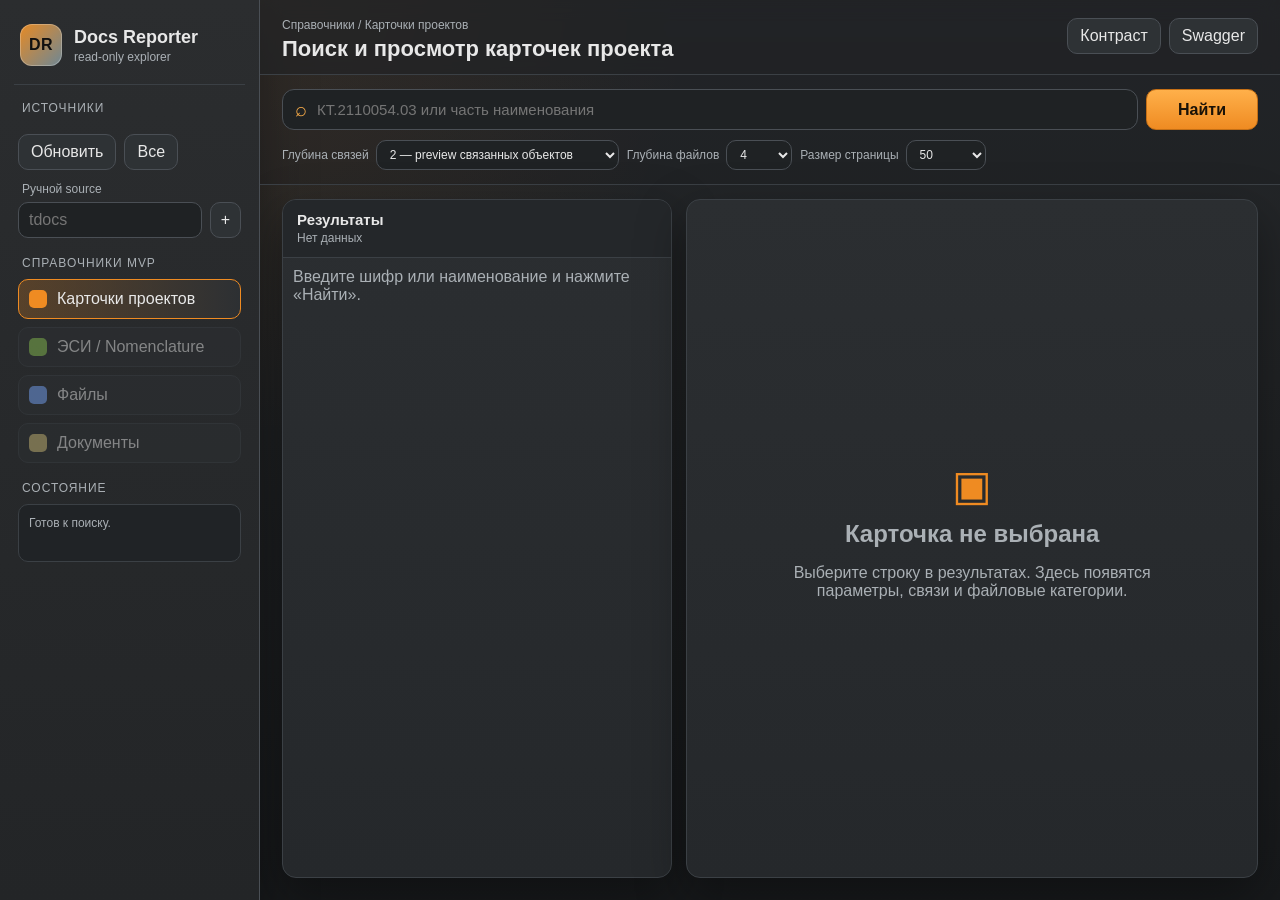
<file: dr_stage3/DocsReporter-master/wwwroot/reporter/index.html>
<!doctype html>
<html lang="ru">
<head>
  <meta charset="utf-8" />
  <meta name="viewport" content="width=device-width, initial-scale=1" />
  <title>Docs Reporter</title>
  <link rel="stylesheet" href="./styles.css" />
</head>
<body>
  <div class="app-shell">
    <aside class="left-rail">
      <div class="brand">
        <div class="brand-mark">DR</div>
        <div>
          <div class="brand-title">Docs Reporter</div>
          <div class="brand-subtitle">read-only explorer</div>
        </div>
      </div>

      <section class="rail-section">
        <div class="section-title">Источники</div>
        <div id="sourceList" class="source-list"></div>
        <div class="source-tools">
          <button id="reloadSourcesBtn" class="ghost-btn" type="button">Обновить</button>
          <button id="selectAllSourcesBtn" class="ghost-btn" type="button">Все</button>
        </div>
        <label class="field-label compact" for="manualSourceInput">Ручной source</label>
        <div class="inline-control">
          <input id="manualSourceInput" type="text" placeholder="tdocs" />
          <button id="addManualSourceBtn" type="button" class="square-btn">+</button>
        </div>
      </section>

      <section class="rail-section">
        <div class="section-title">Справочники MVP</div>
        <nav class="dictionary-list" aria-label="Справочники">
          <button class="dictionary-item active" type="button" data-dictionary="Kartochka_proekta">
            <span class="dict-icon project"></span>
            <span>Карточки проектов</span>
          </button>
          <button class="dictionary-item" type="button" data-dictionary="Nomenclature" disabled>
            <span class="dict-icon nomenclature"></span>
            <span>ЭСИ / Nomenclature</span>
          </button>
          <button class="dictionary-item" type="button" data-dictionary="Files" disabled>
            <span class="dict-icon files"></span>
            <span>Файлы</span>
          </button>
          <button class="dictionary-item" type="button" data-dictionary="Documents" disabled>
            <span class="dict-icon docs"></span>
            <span>Документы</span>
          </button>
        </nav>
      </section>

      <section class="rail-section diagnostics" id="diagnosticsPanel">
        <div class="section-title">Состояние</div>
        <div id="statusLog" class="status-log">Готов к поиску.</div>
      </section>
    </aside>

    <main class="workspace">
      <header class="topbar">
        <div class="topbar-title">
          <span class="breadcrumb">Справочники / Карточки проектов</span>
          <h1>Поиск и просмотр карточек проекта</h1>
        </div>
        <div class="topbar-actions">
          <button id="toggleThemeBtn" class="ghost-btn" type="button" title="Переключить плотность/контраст">Контраст</button>
          <a class="swagger-link" href="/swagger" target="_blank" rel="noreferrer">Swagger</a>
        </div>
      </header>

      <section class="search-panel">
        <div class="search-row">
          <label class="search-box" for="searchInput">
            <span class="search-icon">⌕</span>
            <input id="searchInput" type="search" placeholder="КТ.2110054.03 или часть наименования" autocomplete="off" />
          </label>
          <button id="searchBtn" class="primary-btn" type="button">Найти</button>
        </div>
        <div class="search-options">
          <label>
            <span>Глубина связей</span>
            <select id="depthSelect">
              <option value="0">0 — только карточка</option>
              <option value="1">1 — прямые связи</option>
              <option value="2" selected>2 — preview связанных объектов</option>
              <option value="3">3 — диагностика</option>
            </select>
          </label>
          <label>
            <span>Глубина файлов</span>
            <select id="fileDepthSelect">
              <option value="1">1</option>
              <option value="2">2</option>
              <option value="3">3</option>
              <option value="4" selected>4</option>
              <option value="5">5</option>
            </select>
          </label>
          <label>
            <span>Размер страницы</span>
            <select id="pageSizeSelect">
              <option value="25">25</option>
              <option value="50" selected>50</option>
              <option value="100">100</option>
            </select>
          </label>
        </div>
      </section>

      <section class="content-grid">
        <section class="result-pane panel">
          <div class="panel-header">
            <div>
              <h2>Результаты</h2>
              <span id="resultMeta" class="panel-meta">Нет данных</span>
            </div>
          </div>
          <div id="searchResults" class="results-list empty-state">
            Введите шифр или наименование и нажмите «Найти».
          </div>
        </section>

        <section class="details-pane panel">
          <div id="detailsRoot" class="details-empty">
            <div class="empty-card">
              <div class="empty-icon">▣</div>
              <h2>Карточка не выбрана</h2>
              <p>Выберите строку в результатах. Здесь появятся параметры, связи и файловые категории.</p>
            </div>
          </div>
        </section>
      </section>
    </main>
  </div>

  <template id="sourceTemplate">
    <label class="source-item">
      <input type="checkbox" />
      <span class="source-dot"></span>
      <span class="source-text"></span>
      <span class="source-health"></span>
    </label>
  </template>

  <script src="./app.js" defer></script>
</body>
</html>
</file>
<file: dr_stage3/DocsReporter-master/wwwroot/reporter/styles.css>
:root {
  color-scheme: dark;
  --bg: #202224;
  --bg-deep: #17191b;
  --panel: #2b2e31;
  --panel-soft: #34383c;
  --panel-strong: #24272a;
  --line: #4a4f55;
  --line-soft: #3b4045;
  --text: #e8e8e8;
  --muted: #aab0b5;
  --muted-2: #7f878f;
  --accent: #ef8b22;
  --accent-2: #ffb04a;
  --green: #8ac253;
  --green-2: #b5df78;
  --blue: #63bad8;
  --yellow: #ffe100;
  --danger: #ff6a5c;
  --shadow: 0 18px 50px rgba(0, 0, 0, 0.35);
  --radius: 14px;
  --font: "Segoe UI", Roboto, Arial, sans-serif;
}

* { box-sizing: border-box; }

html, body {
  height: 100%;
  margin: 0;
}

body {
  font-family: var(--font);
  background:
    radial-gradient(circle at 20% 0%, rgba(239, 139, 34, 0.10), transparent 32%),
    linear-gradient(180deg, #25282b 0%, var(--bg) 42%, var(--bg-deep) 100%);
  color: var(--text);
  overflow: hidden;
}

body.high-contrast {
  --panel: #242628;
  --panel-soft: #2f3337;
  --line: #5f6870;
  --accent: #ff9a2a;
  --green: #9cdc65;
  --blue: #77d4ff;
}

button, input, select, a {
  font: inherit;
}

button {
  cursor: pointer;
}

button:disabled {
  opacity: .48;
  cursor: not-allowed;
}

.app-shell {
  display: grid;
  grid-template-columns: 296px 1fr;
  height: 100vh;
  min-width: 1100px;
}

.left-rail {
  background: linear-gradient(180deg, #2b2d2f, #232527);
  border-right: 1px solid var(--line);
  box-shadow: var(--shadow);
  padding: 18px 14px;
  overflow-y: auto;
}

.brand {
  display: flex;
  align-items: center;
  gap: 12px;
  padding: 6px 6px 18px;
  border-bottom: 1px solid var(--line-soft);
}

.brand-mark {
  width: 42px;
  height: 42px;
  display: grid;
  place-items: center;
  border-radius: 12px;
  background: linear-gradient(135deg, #e78a24, #6e8795);
  color: #101010;
  font-weight: 800;
  letter-spacing: .5px;
  box-shadow: inset 0 0 0 1px rgba(255,255,255,.25);
}

.brand-title {
  font-size: 18px;
  font-weight: 700;
}

.brand-subtitle {
  color: var(--muted);
  font-size: 12px;
  margin-top: 2px;
}

.rail-section {
  padding: 16px 4px 2px;
}

.section-title {
  color: var(--muted);
  font-size: 12px;
  letter-spacing: .08em;
  text-transform: uppercase;
  margin: 0 4px 9px;
}

.source-list {
  display: grid;
  gap: 7px;
}

.source-item {
  display: grid;
  grid-template-columns: 18px 10px 1fr auto;
  align-items: center;
  gap: 8px;
  padding: 8px 10px;
  border: 1px solid var(--line-soft);
  border-radius: 10px;
  background: #2d3033;
  user-select: none;
}

.source-item:hover,
.source-item.active {
  border-color: rgba(239, 139, 34, .7);
  background: #35383a;
}

.source-item input { accent-color: var(--accent); }

.source-dot {
  width: 9px;
  height: 9px;
  border-radius: 999px;
  background: var(--green);
  box-shadow: 0 0 0 3px rgba(138, 194, 83, .13);
}

.source-text {
  white-space: nowrap;
  overflow: hidden;
  text-overflow: ellipsis;
}

.source-health {
  color: var(--muted-2);
  font-size: 11px;
}

.source-health.ok { color: var(--green-2); }
.source-health.fail { color: var(--danger); }

.source-tools,
.inline-control,
.topbar-actions,
.search-row,
.search-options {
  display: flex;
  gap: 8px;
  align-items: center;
}

.source-tools {
  margin-top: 10px;
}

.field-label {
  display: block;
  color: var(--muted);
  font-size: 12px;
  margin: 12px 0 6px;
}

.field-label.compact { margin-left: 4px; }

.inline-control input,
.search-box input,
select {
  color: var(--text);
  background: #1f2224;
  border: 1px solid var(--line);
  border-radius: 10px;
  outline: none;
}

.inline-control input {
  width: 100%;
  min-width: 0;
  padding: 8px 10px;
}

.square-btn,
.ghost-btn,
.primary-btn,
.swagger-link {
  border: 1px solid var(--line);
  border-radius: 10px;
  background: #2e3235;
  color: var(--text);
  text-decoration: none;
  padding: 8px 12px;
  transition: .12s ease;
}

.square-btn {
  width: 38px;
  height: 36px;
  padding: 0;
}

.ghost-btn:hover,
.square-btn:hover,
.swagger-link:hover {
  border-color: var(--accent);
  color: #fff;
}

.primary-btn {
  background: linear-gradient(180deg, var(--accent-2), var(--accent));
  border-color: #c46f16;
  color: #1a1207;
  font-weight: 700;
  min-width: 112px;
}

.primary-btn:hover {
  filter: brightness(1.06);
}

.dictionary-list {
  display: grid;
  gap: 8px;
}

.dictionary-item {
  display: flex;
  align-items: center;
  gap: 10px;
  width: 100%;
  padding: 10px;
  color: var(--text);
  text-align: left;
  border: 1px solid var(--line-soft);
  border-radius: 10px;
  background: #2d3033;
}

.dictionary-item.active {
  border-color: var(--accent);
  background: linear-gradient(90deg, rgba(239, 139, 34, .24), #2d3033);
}

.dict-icon {
  width: 18px;
  height: 18px;
  border-radius: 5px;
  display: inline-block;
  background: var(--blue);
}

.dict-icon.project { background: var(--accent); }
.dict-icon.nomenclature { background: var(--green); }
.dict-icon.files { background: #79a8ff; }
.dict-icon.docs { background: #cfbd7a; }

.status-log {
  color: var(--muted);
  font-size: 12px;
  line-height: 1.45;
  padding: 10px;
  background: #202326;
  border: 1px solid var(--line-soft);
  border-radius: 10px;
  min-height: 58px;
  white-space: pre-wrap;
}

.workspace {
  min-width: 0;
  height: 100vh;
  overflow: hidden;
  display: grid;
  grid-template-rows: auto auto 1fr;
}

.topbar {
  display: flex;
  align-items: flex-start;
  justify-content: space-between;
  padding: 18px 22px 12px;
  border-bottom: 1px solid var(--line-soft);
  background: rgba(32, 34, 36, .72);
  backdrop-filter: blur(10px);
}

.breadcrumb {
  display: block;
  color: var(--muted);
  font-size: 12px;
  margin-bottom: 4px;
}

h1, h2, h3 {
  margin: 0;
}

h1 {
  font-size: 22px;
  font-weight: 750;
}

.search-panel {
  padding: 14px 22px;
  border-bottom: 1px solid var(--line-soft);
  background: rgba(23, 25, 27, .22);
}

.search-row {
  align-items: stretch;
}

.search-box {
  flex: 1;
  display: flex;
  align-items: center;
  gap: 10px;
  background: #1f2224;
  border: 1px solid var(--line);
  border-radius: 12px;
  padding: 0 12px;
}

.search-box:focus-within {
  border-color: var(--accent);
  box-shadow: 0 0 0 3px rgba(239, 139, 34, .14);
}

.search-icon {
  color: var(--accent-2);
  font-size: 20px;
}

.search-box input {
  width: 100%;
  border: 0;
  background: transparent;
  padding: 11px 0;
  font-size: 15px;
}

.search-options {
  margin-top: 10px;
  color: var(--muted);
  font-size: 12px;
  flex-wrap: wrap;
}

.search-options label {
  display: flex;
  align-items: center;
  gap: 7px;
}

select {
  padding: 6px 28px 6px 9px;
}

.content-grid {
  height: 100%;
  min-height: 0;
  display: grid;
  grid-template-columns: minmax(380px, 44%) 1fr;
  gap: 14px;
  padding: 14px 22px 22px;
}

.panel {
  min-width: 0;
  min-height: 0;
  border: 1px solid var(--line-soft);
  border-radius: var(--radius);
  background: linear-gradient(180deg, var(--panel), #25282b);
  box-shadow: var(--shadow);
  overflow: hidden;
}

.panel-header {
  height: 58px;
  display: flex;
  align-items: center;
  justify-content: space-between;
  gap: 12px;
  padding: 12px 14px;
  border-bottom: 1px solid var(--line-soft);
  background: var(--panel-strong);
}

.panel-header h2 {
  font-size: 15px;
}

.panel-meta {
  color: var(--muted);
  font-size: 12px;
}

.results-list,
.details-pane {
  overflow: auto;
}

.results-list {
  height: calc(100% - 58px);
  padding: 10px;
}

.empty-state,
.details-empty {
  color: var(--muted);
}

.result-group-title {
  color: var(--muted);
  font-size: 12px;
  margin: 12px 4px 7px;
  display: flex;
  justify-content: space-between;
}

.result-card {
  display: grid;
  grid-template-columns: 1fr auto;
  gap: 8px;
  padding: 10px 11px;
  border: 1px solid var(--line-soft);
  border-radius: 12px;
  background: #2e3235;
  margin-bottom: 8px;

  width: 100%;

}

.result-card:hover,
.result-card.active {
  border-color: var(--accent);
  background: linear-gradient(90deg, rgba(239, 139, 34, .18), #303437);
}

.result-main {
  min-width: 0;

  display: flex;
  flex-direction: column;
  align-items: start;

  overflow: hidden;
}

.result-code {
  color: var(--accent-2);
  font-weight: 700;
  overflow: hidden;
  text-overflow: ellipsis;
  white-space: nowrap;
  display: block;
  width: 70%;

}

.result-name {
  margin-top: 3px;
  color: var(--text);
  white-space: nowrap;
  overflow: hidden;
  text-overflow: ellipsis;
}

.result-sub {
  margin-top: 4px;
  color: var(--muted-2);
  font-size: 12px;
}

.badge {
  display: inline-flex;
  align-items: center;
  height: 23px;
  padding: 0 8px;
  border-radius: 999px;
  color: #151515;
  background: var(--green);
  font-weight: 700;
  font-size: 11px;
  white-space: nowrap;
}

.details-pane {
  position: relative;
}

.details-empty {
  min-height: 100%;
  display: grid;
  place-items: center;
  padding: 20px;
}

.empty-card {
  max-width: 440px;
  text-align: center;
  color: var(--muted);
}

.empty-icon {
  font-size: 42px;
  color: var(--accent);
  margin-bottom: 10px;
}

.details-root {
  min-height: 100%;
  display: grid;
  grid-template-rows: auto auto 1fr;
}

.card-hero {
  padding: 12px 14px 14px;
  background: #24272a;
  border-bottom: 1px solid var(--line-soft);
}

.card-yellow-strip {
  background: var(--yellow);
  color: #1b1b1b;
  border-radius: 4px;
  padding: 9px 12px;
  font-weight: 800;
  letter-spacing: .04em;
  text-align: center;
  box-shadow: inset 0 0 0 1px rgba(0,0,0,.28);
}

.card-hero-meta {
  display: flex;
  align-items: center;
  justify-content: space-between;
  gap: 10px;
  margin-top: 10px;
  color: var(--muted);
  font-size: 12px;
}

.docs-link {
  color: var(--blue);
  text-decoration: none;
}
.docs-link:hover { text-decoration: underline; }

.tabbar {
  display: flex;
  gap: 2px;
  padding: 0 12px;
  background: #24272a;
  border-bottom: 1px solid var(--line-soft);
}

.tab-button {
  border: 0;
  border-top: 3px solid transparent;
  background: transparent;
  color: var(--muted);
  padding: 11px 12px 10px;
}

.tab-button.active {
  color: var(--text);
  border-top-color: var(--accent);
  background: #2c3033;
}

.tab-content {
  min-height: 0;
  overflow: auto;
  padding: 14px;
}

.info-grid {
  display: grid;
  grid-template-columns: repeat(4, minmax(120px, 1fr));
  gap: 7px;
  margin-bottom: 12px;
}

.info-cell {
  border: 1px solid var(--line-soft);
  background: #2d3033;
  border-radius: 8px;
  overflow: hidden;
}

.info-label {
  padding: 6px 8px;
  color: #14210b;
  background: var(--green);
  font-size: 12px;
  font-weight: 700;
}

.info-label.blue { background: var(--blue); }
.info-label.orange { background: #d9a46f; }
.info-label.red { background: #f27a43; }
.info-label.gray { background: #e4dfd4; color: #222; }

.info-value {
  padding: 8px;
  min-height: 35px;
  color: var(--text);
  overflow-wrap: anywhere;
}

.card-comment {
  border: 1px solid var(--line-soft);
  border-radius: 8px;
  overflow: hidden;
  margin-top: 8px;
}

.card-comment-title {
  background: #d6b7d9;
  color: #341e36;
  text-align: center;
  font-weight: 700;
  padding: 6px;
}

.card-comment-body {
  min-height: 48px;
  background: #2a2d30;
  padding: 10px;
  color: var(--muted);
}

.summary-strip {
  display: grid;
  grid-template-columns: repeat(4, 1fr);
  gap: 8px;
  margin: 12px 0;
}

.metric {
  border: 1px solid var(--line-soft);
  border-radius: 10px;
  background: #2e3235;
  padding: 10px;
}

.metric-value {
  color: var(--accent-2);
  font-size: 22px;
  font-weight: 800;
}

.metric-label {
  color: var(--muted);
  font-size: 12px;
  margin-top: 2px;
}

.category-card,
.relation-group,
.tech-box {
  border: 1px solid var(--line-soft);
  border-radius: 12px;
  background: #2b2f32;
  margin-bottom: 10px;
  overflow: hidden;
}

.category-head,
.relation-head {
  display: flex;
  justify-content: space-between;
  gap: 12px;
  padding: 10px 12px;
  background: #25282b;
  border-bottom: 1px solid var(--line-soft);
}

.category-title,
.relation-title {
  font-weight: 700;
}

.category-meta,
.relation-meta {
  color: var(--muted);
  font-size: 12px;
}

.tree {
  padding: 8px 10px 10px;
}

.tree-node {
  margin: 3px 0;
}

.node-line {
  display: flex;
  align-items: center;
  gap: 7px;
  padding: 5px 6px;
  border-radius: 7px;
}

.node-line:hover {
  background: #34383c;
}

.node-name {
  overflow: hidden;
  text-overflow: ellipsis;
  white-space: nowrap;
}

.node-meta {
  margin-left: auto;
  color: var(--muted-2);
  font-size: 11px;
  white-space: nowrap;
}

.node-children {
  margin-left: 18px;
  padding-left: 12px;
  border-left: 1px dashed var(--line);
}

.file-link {
  color: var(--text);
  text-decoration: none;
}
.file-link:hover { color: var(--accent-2); }

.table-like {
  width: 100%;
  border-collapse: collapse;
  font-size: 13px;
}

.table-like th,
.table-like td {
  border-bottom: 1px solid var(--line-soft);
  padding: 8px;
  text-align: left;
  vertical-align: top;
}

.table-like th {
  color: var(--muted);
  font-weight: 600;
  background: #25282b;
  position: sticky;
  top: 0;
}

.table-like td {
  color: var(--text);
}

.raw-json {
  margin: 0;
  white-space: pre-wrap;
  overflow-wrap: anywhere;
  font-family: Consolas, "Liberation Mono", monospace;
  color: #d3e6f1;
  font-size: 12px;
  line-height: 1.45;
  padding: 12px;
}

.notice {
  padding: 10px 12px;
  border: 1px dashed var(--line);
  border-radius: 10px;
  color: var(--muted);
  background: rgba(255,255,255,.03);
}

.loader {
  display: inline-flex;
  align-items: center;
  gap: 8px;
  color: var(--muted);
}
.loader::before {
  content: "";
  width: 12px;
  height: 12px;
  border: 2px solid var(--line);
  border-top-color: var(--accent);
  border-radius: 999px;
  animation: spin 1s linear infinite;
}

@keyframes spin { to { transform: rotate(360deg); } }

@media (max-width: 1280px) {
  .app-shell { grid-template-columns: 260px 1fr; }
  .content-grid { grid-template-columns: 40% 1fr; }
  .info-grid { grid-template-columns: repeat(2, minmax(120px, 1fr)); }
}
</file>
